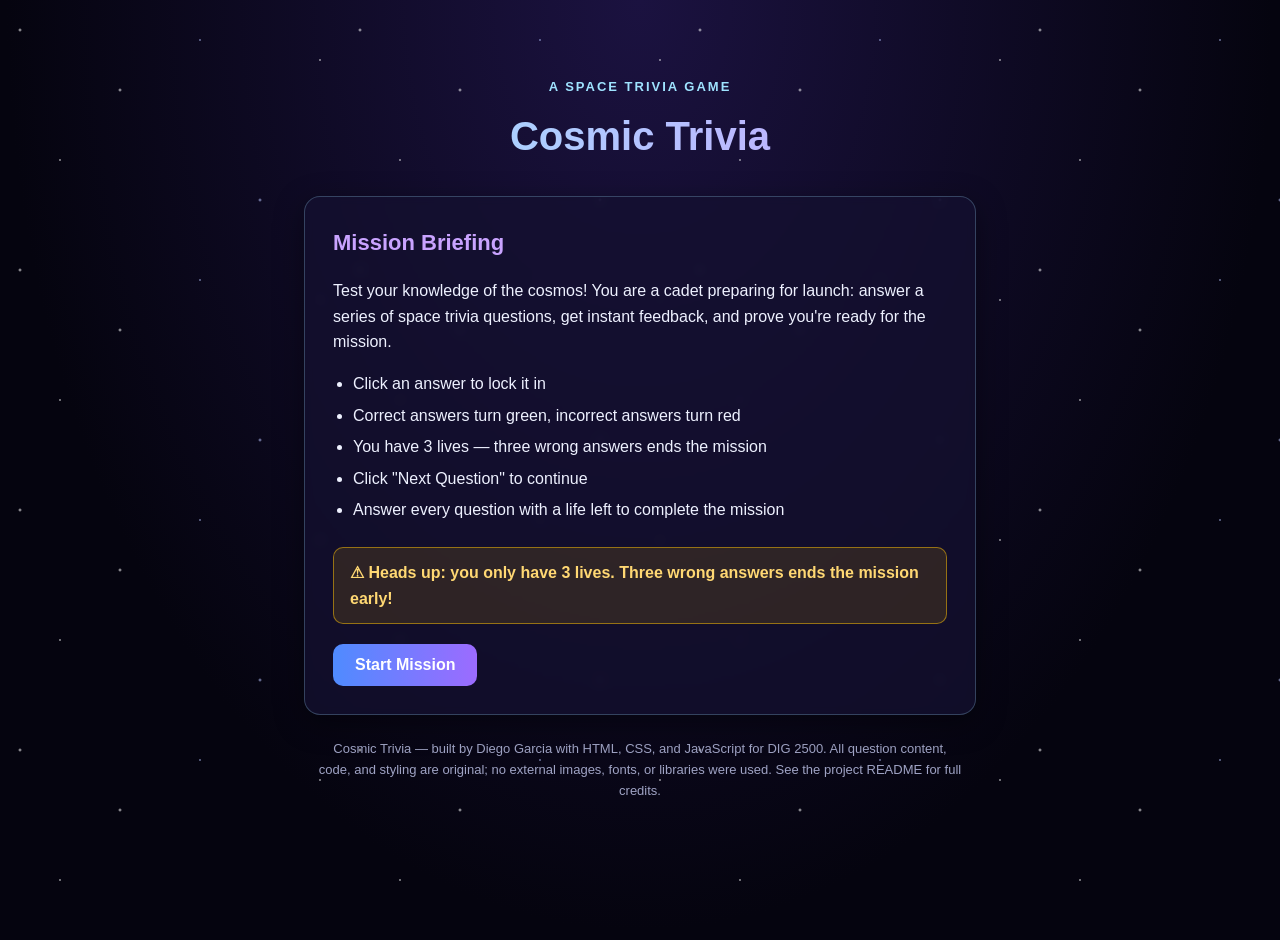
<file: index.html>
<!DOCTYPE html>
<html lang="en">
<head>
    <meta charset="UTF-8">
    <meta name="viewport" content="width=device-width, initial-scale=1.0">
    <title>Cosmic Trivia</title>
    <link rel="stylesheet" href="style.css">
</head>
<body>
    <div class="stars" aria-hidden="true"></div>

    <noscript>
        <p class="noscript-warning">
            Cosmic Trivia requires JavaScript to play. Please enable JavaScript in your browser.
        </p>
    </noscript>

    <main class="game-container">
        <header>
            <p class="eyebrow">A Space Trivia Game</p>
            <h1>Cosmic Trivia</h1>
        </header>

        <!-- Start Screen -->
        <section id="start-screen" class="panel">
            <h2>Mission Briefing</h2>
            <p>
                Test your knowledge of the cosmos! You are a cadet preparing for
                launch: answer a series of space trivia questions, get instant
                feedback, and prove you're ready for the mission.
            </p>
            <ul class="instructions-list">
                <li>Click an answer to lock it in</li>
                <li>Correct answers turn green, incorrect answers turn red</li>
                <li>You have 3 lives &mdash; three wrong answers ends the mission</li>
                <li>Click "Next Question" to continue</li>
                <li>Answer every question with a life left to complete the mission</li>
            </ul>
            <p class="lives-warning">
                ⚠ Heads up: you only have <strong>3 lives</strong>. Three wrong
                answers ends the mission early!
            </p>
            <button id="start-btn" class="btn btn-primary">Start Mission</button>
        </section>

        <!-- Game Screen -->
        <section id="game-screen" class="panel hidden">
            <div class="hud" aria-live="polite">
                <span id="question-counter">Question 1 of 8</span>
                <span id="lives-display">Lives: ♥ ♥ ♥</span>
                <span id="score-display">Score: 0</span>
            </div>

            <h2 id="question-text">Question goes here</h2>

            <div id="options-container" class="options-container"></div>

            <p id="feedback-text" class="feedback hidden" aria-live="polite"></p>
            <p id="fact-text" class="fact hidden"></p>

            <button id="next-btn" class="btn btn-primary hidden">Next Question</button>
        </section>

        <!-- End Screen (win or lose) -->
        <section id="end-screen" class="panel hidden">
            <h2 id="end-title">Mission Complete</h2>
            <p id="final-score-text">You scored 0 out of 8.</p>
            <button id="restart-btn" class="btn btn-primary">Play Again</button>
        </section>

        <footer class="site-footer">
            <p>
                Cosmic Trivia &mdash; built by Diego Garcia with HTML, CSS, and
                JavaScript for DIG 2500. All question content, code, and styling
                are original; no external images, fonts, or libraries were used.
                See the project README for full credits.
            </p>
        </footer>
    </main>

    <script src="script.js"></script>
</body>
</html>
</file>
<file: style.css>
* {
    box-sizing: border-box;
}

body {
    margin: 0;
    min-height: 100vh;
    font-family: "Segoe UI", Arial, sans-serif;
    background: radial-gradient(ellipse at top, #1b1240 0%, #05040f 70%);
    color: #eef1ff;
    line-height: 1.6;
    position: relative;
    overflow-x: hidden;
}

/* Simple repeating "star field" background */
.stars {
    position: fixed;
    inset: 0;
    z-index: -1;
    background-image:
        radial-gradient(2px 2px at 20px 30px, #ffffff, transparent),
        radial-gradient(2px 2px at 120px 90px, #ffffff, transparent),
        radial-gradient(1.5px 1.5px at 200px 40px, #b9c6ff, transparent),
        radial-gradient(1.5px 1.5px at 60px 160px, #ffffff, transparent),
        radial-gradient(2px 2px at 260px 200px, #b9c6ff, transparent),
        radial-gradient(1.5px 1.5px at 320px 60px, #ffffff, transparent);
    background-repeat: repeat;
    background-size: 340px 240px;
    opacity: 0.8;
}

.game-container {
    max-width: 720px;
    margin: 40px auto;
    padding: 24px;
}

header {
    text-align: center;
    margin-bottom: 28px;
}

.eyebrow {
    color: #9fe3ff;
    font-size: 13px;
    font-weight: bold;
    text-transform: uppercase;
    letter-spacing: 2px;
    margin-bottom: 6px;
}

h1 {
    font-size: 40px;
    margin: 0;
    background: linear-gradient(90deg, #9fe3ff, #c9a3ff);
    -webkit-background-clip: text;
    background-clip: text;
    color: transparent;
}

h2 {
    color: #c9a3ff;
    font-size: 22px;
    margin-top: 0;
}

.panel {
    background: rgba(20, 16, 48, 0.75);
    border: 1px solid rgba(159, 227, 255, 0.25);
    border-radius: 16px;
    padding: 28px;
    box-shadow: 0 8px 30px rgba(0, 0, 0, 0.4);
    backdrop-filter: blur(4px);
}

.instructions-list {
    padding-left: 20px;
    margin-bottom: 24px;
}

.instructions-list li {
    margin-bottom: 6px;
}

.lives-warning {
    background: rgba(255, 193, 7, 0.12);
    border: 1px solid rgba(255, 193, 7, 0.5);
    color: #ffd873;
    padding: 12px 16px;
    border-radius: 10px;
    font-weight: bold;
    margin-bottom: 20px;
}

.btn {
    display: inline-block;
    border: none;
    border-radius: 10px;
    padding: 12px 22px;
    font-size: 16px;
    font-weight: bold;
    cursor: pointer;
    transition: transform 0.15s ease, background-color 0.15s ease;
}

.btn-primary {
    background: linear-gradient(90deg, #4f8bff, #9c6bff);
    color: #ffffff;
}

.btn-primary:hover {
    transform: translateY(-2px);
}

/* Visible keyboard focus ring for every interactive element, high-contrast
   against the dark theme so keyboard users can always see where they are */
.btn:focus-visible,
.option-btn:focus-visible {
    outline: 3px solid #9fe3ff;
    outline-offset: 3px;
}

.hud {
    display: flex;
    justify-content: space-between;
    flex-wrap: wrap;
    gap: 8px;
    font-size: 14px;
    color: #9fe3ff;
    margin-bottom: 16px;
    font-weight: bold;
}

.options-container {
    display: grid;
    grid-template-columns: repeat(2, 1fr);
    gap: 12px;
    margin: 20px 0;
}

.option-btn {
    background: rgba(255, 255, 255, 0.06);
    border: 1px solid rgba(159, 227, 255, 0.3);
    color: #eef1ff;
    padding: 14px;
    min-height: 48px;
    border-radius: 10px;
    font-size: 15px;
    text-align: left;
    cursor: pointer;
    transition: background-color 0.15s ease, transform 0.1s ease;
}

/* Check/X symbols back up the color coding so the feedback isn't color-only */
.option-btn.correct::after {
    content: " \2713";
    font-weight: bold;
}

.option-btn.incorrect::after {
    content: " \2717";
    font-weight: bold;
}

.option-btn:hover:not(:disabled) {
    background: rgba(159, 227, 255, 0.15);
    transform: translateY(-2px);
}

.option-btn:disabled {
    cursor: default;
}

.option-btn.correct {
    background-color: #2e7d4f;
    border-color: #52c98a;
}

.option-btn.incorrect {
    background-color: #7d2e3a;
    border-color: #d9636f;
}

.feedback {
    font-weight: bold;
    font-size: 16px;
    margin-bottom: 8px;
}

.feedback.correct-text {
    color: #6be3a3;
}

.feedback.incorrect-text {
    color: #ff8a97;
}

.fact {
    font-size: 14px;
    font-style: italic;
    color: #b9c6ff;
    background: rgba(159, 227, 255, 0.08);
    border-left: 3px solid #9fe3ff;
    padding: 10px 14px;
    border-radius: 6px;
}

.hidden {
    display: none;
}

/* Win state: end screen title turns green when the mission is completed */
#end-title.success {
    color: #6be3a3;
}

/* Lose state: end screen title turns red when the mission fails */
#end-title.failure {
    color: #ff8a97;
}

.noscript-warning {
    max-width: 600px;
    margin: 40px auto;
    padding: 16px 20px;
    text-align: center;
    background: #7d2e3a;
    border-radius: 10px;
}

.site-footer {
    text-align: center;
    font-size: 13px;
    color: #9fa3c4;
    margin-top: 24px;
    padding: 0 12px;
}

@media (max-width: 560px) {
    .options-container {
        grid-template-columns: 1fr;
    }

    h1 {
        font-size: 32px;
    }

    .hud {
        flex-direction: column;
        gap: 4px;
    }

    .panel {
        padding: 16px;
    }

    .option-btn {
        min-height: 52px;
        padding: 14px 16px;
        font-size: 16px;
    }

    .btn {
        width: 100%;
        padding: 14px 18px;
    }

    .options-container {
        gap: 10px;
        margin: 16px 0;
    }
}
</file>
